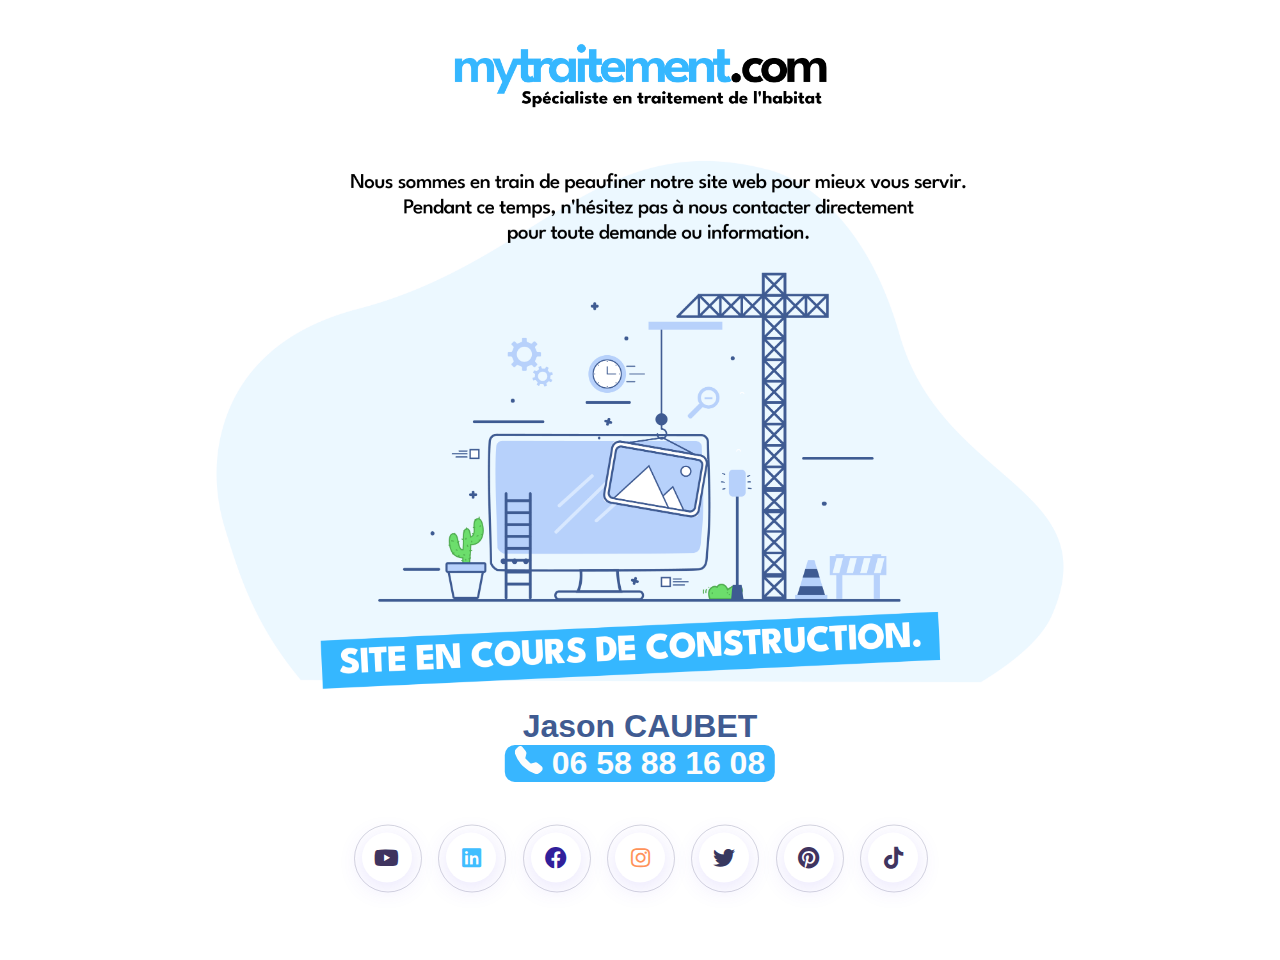
<file: index.html>
<!DOCTYPE html>
<html lang="en">
    <head>
        <meta charset="UTF-8">
        <meta name="viewport" content="width=device-width, initial-scale=1.0">
        <title>MyTraintemt</title>
        <!-- faction icon -->
        <!-- import style -->
        <link
        rel="stylesheet" href="style.css">
        <!-- font awsom -->
        <link rel="stylesheet" href="https://cdnjs.cloudflare.com/ajax/libs/font-awesome/5.15.3/css/all.min.css">

        <link rel="stylesheet" href="https://stackpath.bootstrapcdn.com/bootstrap/5.0.0-alpha1/css/bootstrap.min.css" integrity="sha384-r4NyP46KrjDleawBgD5tp8Y7UzmLA05oM1iAEQ17CSuDqnUK2+k9luXQOfXJCJ4I" crossorigin="anonymous">
        <script src="https://cdn.jsdelivr.net/npm/popper.js@1.16.0/dist/umd/popper.min.js" integrity="sha384-Q6E9RHvbIyZFJoft+2mJbHaEWldlvI9IOYy5n3zV9zzTtmI3UksdQRVvoxMfooAo" crossorigin="anonymous"></script>
        <script src="https://stackpath.bootstrapcdn.com/bootstrap/5.0.0-alpha1/js/bootstrap.min.js" integrity="sha384-oesi62hOLfzrys4LxRF63OJCXdXDipiYWBnvTl9Y9/TRlw5xlKIEHpNyvvDShgf/" crossorigin="anonymous"></script>
        <!-- Add favicon tag -->

        <!-- Include Font Awesome library -->
        <link
        rel="stylesheet" href="https://cdnjs.cloudflare.com/ajax/libs/font-awesome/5.15.3/css/all.min.css" integrity="sha384-DfXdz2htPH0lsSSs5nCTpuj/zy4C+OGpamoFVy38MVBnE+IbbVYUew+OrCXaRkfj" crossorigin="anonymous">
        <!--  domain_verify -->
        <meta name="p:domain_verify" content="38c8979eca05dc89ee9594a3da22eec6"/>


    </head>
    <body>
        <div id="loading-screen" class="loading">
            <div class="loader"></div>
        </div>
        <!-- Responsive image -->
        <div class="container centre">
            <div class="row">
                <div
                    class="col-md-12 background-image mbw2">
                    <!-- Header image -->
                    <img
                    src="assest/images/logosss.png" alt="Header Image" class="top-image" style="width:30%;">
                    <!-- Existing image -->
                    <img
                    src="assest/images/main.png" class="image" alt="Snow" class="img-fluid" style="width:100%;">
                    <!-- Phone number clickable in the center of the page below the image -->
                    <div class="">
                        <p class="custom_p">Jason CAUBET</p>
                        <a class="phone-number" href="tel:+33658881608">
                            <svg xmlns="http://www.w3.org/2000/svg" width="28" height="28" fill="currentColor" class="bi bi-telephone-fill" viewbox="0 0 16 16">
                                <path fill-rule="evenodd" d="M1.885.511a1.745 1.745 0 0 1 2.61.163L6.29 2.98c.329.423.445.974.315 1.494l-.547 2.19a.678.678 0 0 0 .178.643l2.457 2.457a.678.678 0 0 0 .644.178l2.189-.547a1.745 1.745 0 0 1 1.494.315l2.306 1.794c.829.645.905 1.87.163 2.611l-1.034 1.034c-.74.74-1.846 1.065-2.877.702a18.634 18.634 0 0 1-7.01-4.42 18.634 18.634 0 0 1-4.42-7.009c-.362-1.03-.037-2.137.703-2.877L1.885.511z"/>
                            </svg>
                            06 58 88 16 08</a>
                    </div>
                </div>
            </div>
        </div>
        <section class="trial-block shadow3 mbw" id="ContactUs">
            <div class="height450">
                <div class="section-title text-center">
                    <span class="section-title-line section-title-line"></span>
                </div>
                <div class="social-overlap process-scetion mt100">
                    <div class="container">
                        <div class="row justify-content-center">
                            <div class="col-md-10">
                                <div class="social-bar">
                                    <div class="social-icons mb-3 iconpad text-center">


                                        <a href="https://www.youtube.com/channel/UCntBW_Vy-4m1JzZUWfjKJ9A" class="slider-nav-item">
                                            <i class="fab fa-youtube"></i>
                                        </a>
                                        <a href="https://www.linkedin.com/company/98942872" target="_blank" class="slider-nav-item">
                                            <i class="fab fa-linkedin"></i>
                                        </a>
                                        <a href="https://www.facebook.com/profile.php?id=61551761498414" class="slider-nav-item">
                                            <i class="fab fa-facebook"></i>
                                        </a>
                                        <a href="https://www.instagram.com/mytraitement/" target="_blank" class="slider-nav-item">
                                            <i class="fab fa-instagram"></i>
                                        </a>
                                        <a href="https://twitter.com/mytraitement" class="slider-nav-item">
                                            <i class="fab fa-twitter"></i>
                                        </a>
                                        <!-- pentarest -->
                                        <a href="https://www.pinterest.fr/mytraitement/" class="slider-nav-item">
                                            <i class="fab fa-pinterest"></i>
                                        </a>
                                        <!-- tiktok
                                                                                                                     -->
                                        <a href="https://www.tiktok.com/@mytraitement" class="slider-nav-item">
                                            <i class="fab fa-tiktok"></i>
                                        </a>


                                    </div>
                                </div>
                            </div>
                        </div>
                    </div>
                </div>
            </div>
        </section>
        <script>
            // JavaScript to hide the loading screen once the page is fully loaded
            window.addEventListener("load", function () {
                var loadingScreen = document.getElementById("loading-screen");
                loadingScreen.style.display = "none";
            });
        </script>
    </body>
</html>
</file>
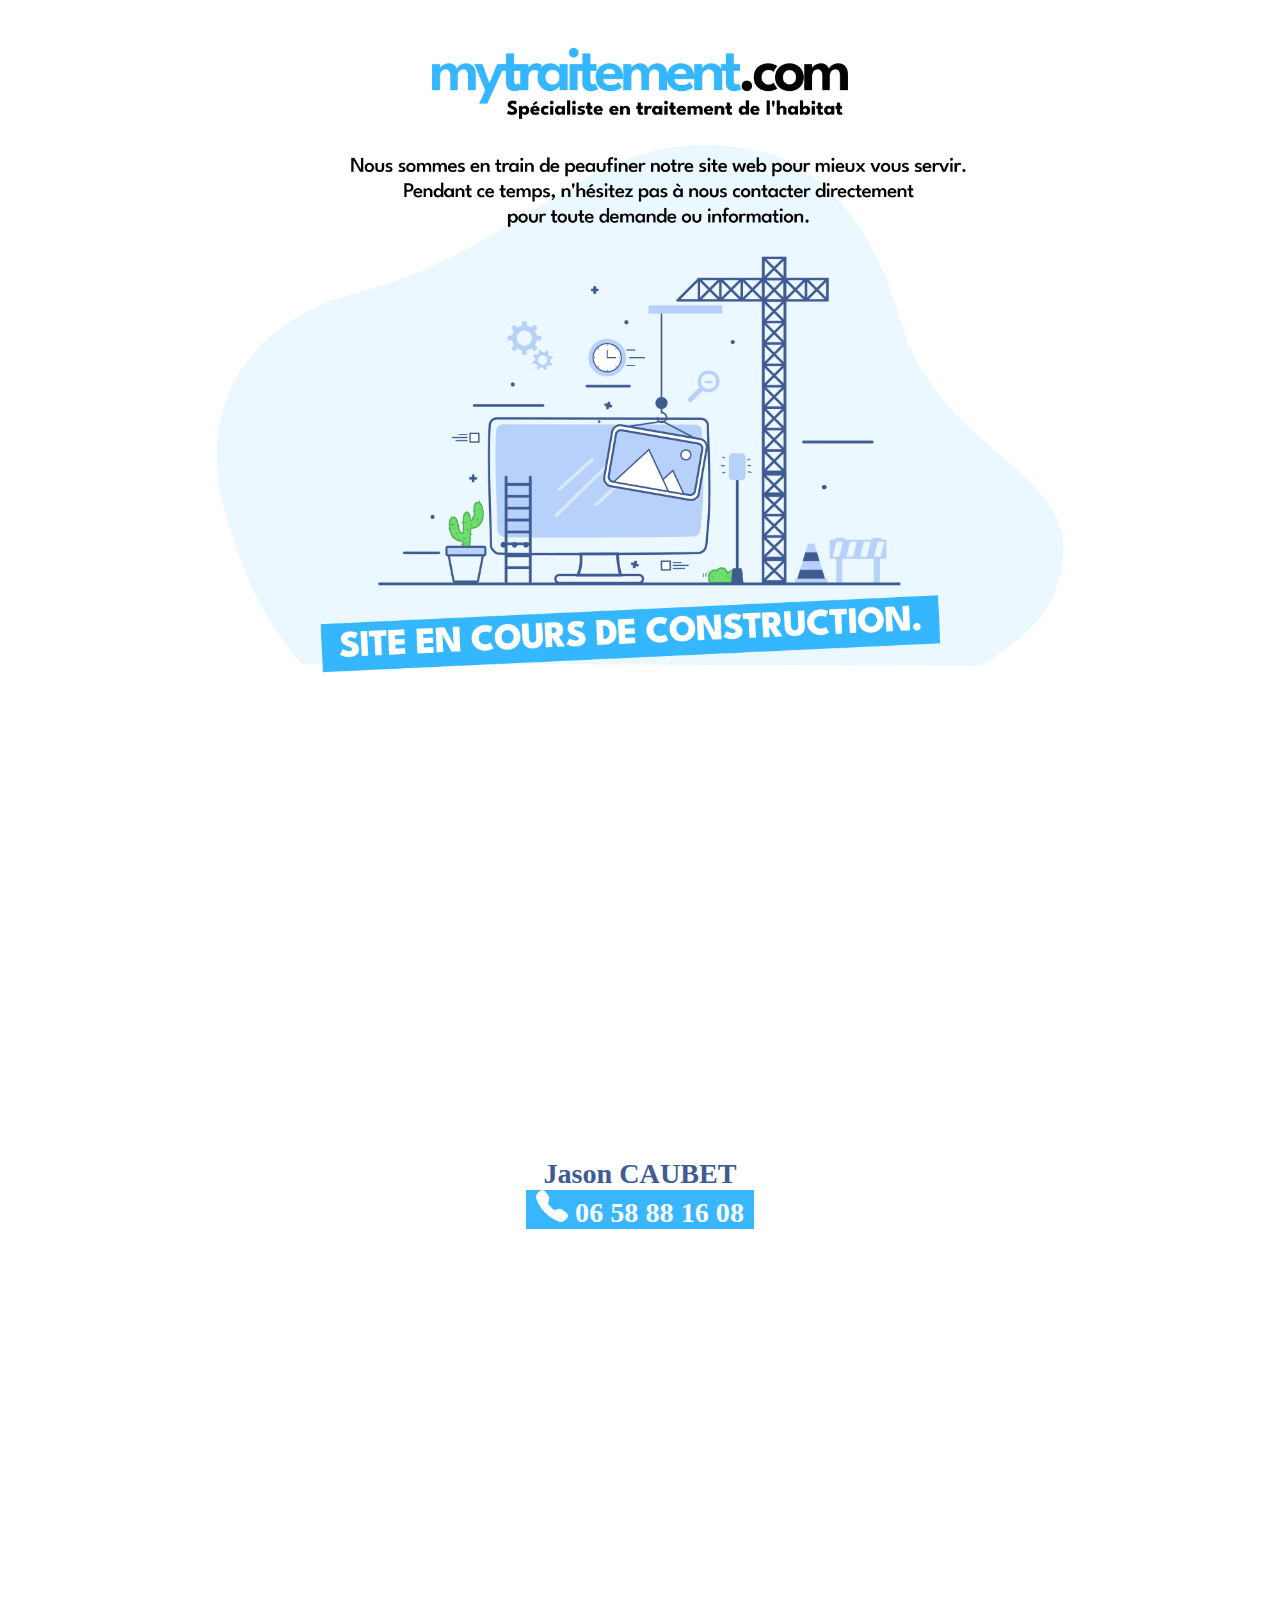
<file: main.html>
<!DOCTYPE html>
<html lang="en">
    <head>
        <meta charset="UTF-8">
        <meta name="viewport" content="width=device-width, initial-scale=1.0">
        <title>MyTraintemt</title>
        <link rel="stylesheet" href="https://stackpath.bootstrapcdn.com/bootstrap/5.0.0-alpha1/css/bootstrap.min.css" integrity="sha384-r4NyP46KrjDleawBgD5tp8Y7UzmLA05oM1iAEQ17CSuDqnUK2+k9luXQOfXJCJ4I" crossorigin="anonymous">
        <script src="https://cdn.jsdelivr.net/npm/popper.js@1.16.0/dist/umd/popper.min.js" integrity="sha384-Q6E9RHvbIyZFJoft+2mJbHaEWldlvI9IOYy5n3zV9zzTtmI3UksdQRVvoxMfooAo" crossorigin="anonymous"></script>
        <script src="https://stackpath.bootstrapcdn.com/bootstrap/5.0.0-alpha1/js/bootstrap.min.js" integrity="sha384-oesi62hOLfzrys4LxRF63OJCXdXDipiYWBnvTl9Y9/TRlw5xlKIEHpNyvvDShgf/" crossorigin="anonymous"></script>
        <!-- Add facicon tag -->
        <link rel="icon" href="assest/images/1.png" type="image/png" sizes="16x16">
        <style>
            .container {
                position: relative;
                text-align: center;
                color: white;
            }
            .bottom-centrer {
                position: absolute; /* Add absolute positioning */
                text-align: center;
                bottom: 0; /* Align to the bottom of the container */
                left: 50%; /* Center horizontally */
                transform: translateX(-50%) rotate(-5deg); /* Rotate by 30 degrees and center horizontally */
                width: fit-content; /* Set the width to fit the content */
                background-color: transparent;
            }

            .centre {
                display: flex;
                justify-content: center;
                align-items: center;
                height: 100vh;
            }

            body {
                margin: 0;
                padding: 0;

            }

            .phone-number {

                position: absolute;
                text-decoration: none;
                left: 50%;
                transform: translateX(-50%);
                font-size: 2.2vw;
                color: #fcfcfc;

                padding-left: 10px;
                padding-right: 10px;
                white-space: normal;
                background-color: #38b6ff;
                text-align: center;
                font-weight: bold;
                margin: 0;
            }
            .phone-number:hover {
                color: #fff;
                background-color: #38b6ff;
                text-decoration: none;
            }
            .custom_p {
                font-weight: 900;
                font-size: 2.2vw;
                color: #405B91;
                font-weight: bold;
                margin: 0;
            }
        </style>
    </head>
    <body>
        <!-- Responsive image -->

        <img src="assest/images/3.png" alt="Snow" class="img-fluid" style="width:100%;">
        <div class="container centre">
            <div class="row">

                <div class="col-md-12 background-image">
                    <!-- header image -->
                    <!-- phone number clickable in the center of the page below the image -->
                        <div class=""> <p class="custom_p">Jason CAUBET</p>
                        <a class="phone-number" href="tel:+33658881608">
                            <svg xmlns="http://www.w3.org/2000/svg" width="32" height="32" fill="currentColor" class="bi bi-telephone-fill" viewbox="0 0 16 16">
                                <path fill-rule="evenodd" d="M1.885.511a1.745 1.745 0 0 1 2.61.163L6.29 2.98c.329.423.445.974.315 1.494l-.547 2.19a.678.678 0 0 0 .178.643l2.457 2.457a.678.678 0 0 0 .644.178l2.189-.547a1.745 1.745 0 0 1 1.494.315l2.306 1.794c.829.645.905 1.87.163 2.611l-1.034 1.034c-.74.74-1.846 1.065-2.877.702a18.634 18.634 0 0 1-7.01-4.42 18.634 18.634 0 0 1-4.42-7.009c-.362-1.03-.037-2.137.703-2.877L1.885.511z"/>
                            </svg>
                            06 58 88 16 08</a>
                    </div>
                </div>
            </div>
        </div>
    </body>
</html>
</file>
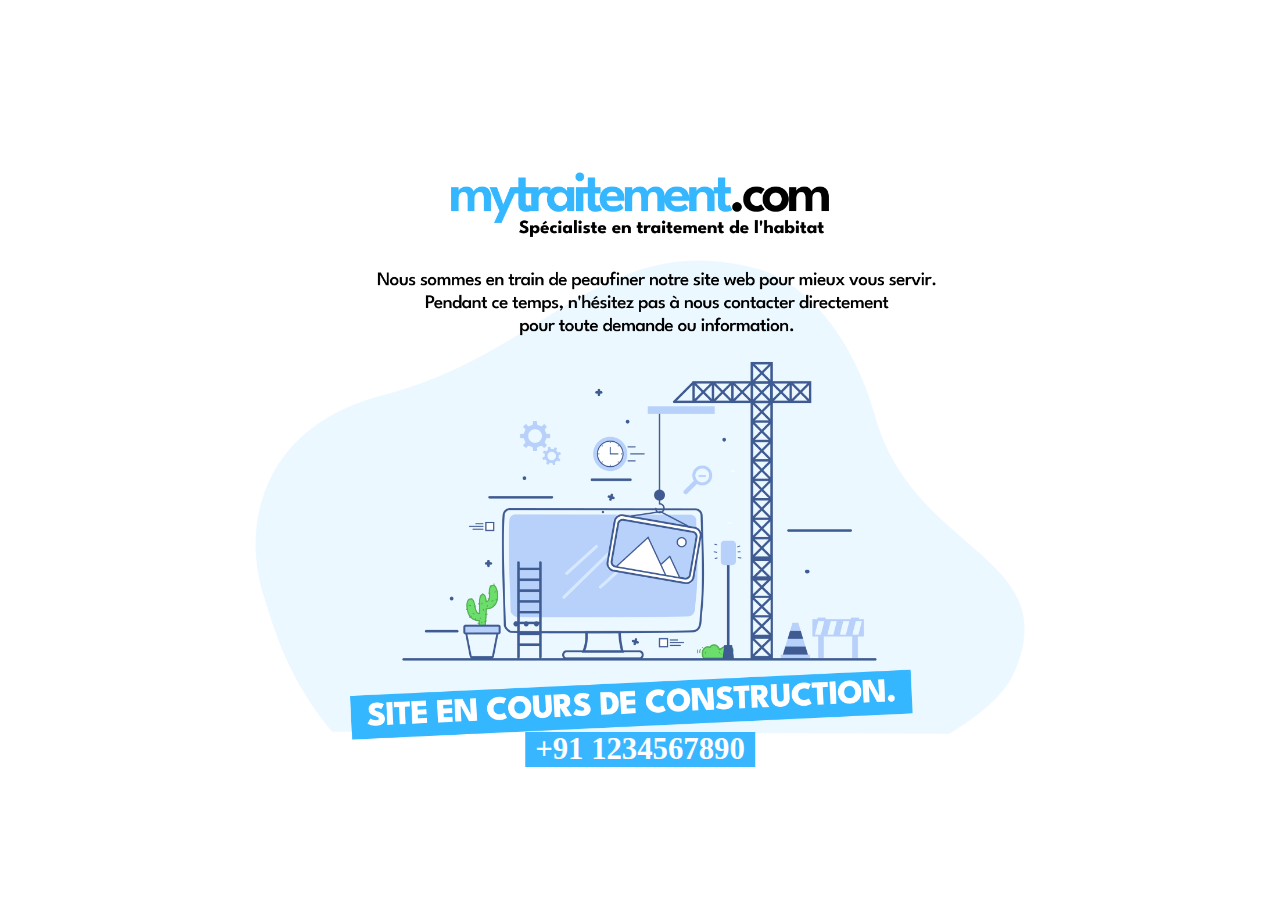
<file: old.html>
<!DOCTYPE html>
<html lang="en">
<head>
  <meta charset="UTF-8">
  <meta name="viewport" content="width=device-width, initial-scale=1.0">
  <title>MyTraintemt</title>
  <link rel="stylesheet" href="https://stackpath.bootstrapcdn.com/bootstrap/5.0.0-alpha1/css/bootstrap.min.css" integrity="sha384-r4NyP46KrjDleawBgD5tp8Y7UzmLA05oM1iAEQ17CSuDqnUK2+k9luXQOfXJCJ4I" crossorigin="anonymous">
  <script src="https://cdn.jsdelivr.net/npm/popper.js@1.16.0/dist/umd/popper.min.js" integrity="sha384-Q6E9RHvbIyZFJoft+2mJbHaEWldlvI9IOYy5n3zV9zzTtmI3UksdQRVvoxMfooAo" crossorigin="anonymous"></script>
  <script src="https://stackpath.bootstrapcdn.com/bootstrap/5.0.0-alpha1/js/bootstrap.min.js" integrity="sha384-oesi62hOLfzrys4LxRF63OJCXdXDipiYWBnvTl9Y9/TRlw5xlKIEHpNyvvDShgf/" crossorigin="anonymous"></script>
  <!-- Add facicon tag -->
  <link rel="icon" href="assest/images/1.png" type="image/png" sizes="16x16">
  <style>  
    .container {
        position: relative;
        text-align: center;
        color: white;
      }
      .bottom-centrer {
            position: absolute; /* Add absolute positioning */
            text-align: center;
            bottom: 0; /* Align to the bottom of the container */
            left: 50%; /* Center horizontally */
            transform: translateX(-50%) rotate(-5deg); /* Rotate by 30 degrees and center horizontally */
            width: fit-content; /* Set the width to fit the content */
            background-color: transparent;
      }

    .centre {
      display: flex;
      justify-content: center;
      align-items: center;
      height: 100vh;
    }
    
    body {
      padding-left: 4vw;
      padding-right: 4vw;
    }

    .title {
      
      text-align: center;
      font-weight: bold;
      color: #000;
      font-size: 2.4vw;
      /* Change background-color to transparent */
      background-color: transparent;
      /* Move the title below the image */
      margin-top: 20px;
      /* Make the font bold */
      font-weight: bold;
      width: fit-content;
      color: #fff;
      background-color: #38b6ff;
      padding-left: 10px;
      white-space: normal; 
      padding-right: 10px;
    }

    .background-image {
      position: relative;
      max-width: 100%;
    }

    @media (max-width: 1429px) {
      .background-image {
        position: relative; /* Add relative positioning to the container */
      }

      .background-image img {
        max-width: 100%;
      }

      .bottom-centrer {
        position: absolute; /* Add absolute positioning */
        text-align: center;
        bottom: 0; /* Align to the bottom of the container */
        left: 50%; /* Center horizontally */
        transform: translateX(-50%) rotate(-5deg); /* Rotate by 30 degrees and center horizontally */
        width: fit-content; /* Set the width to fit the content */
        background-color: transparent;
      }

      .bottom-centrer p.title {
        font-size: 4vw; /* Adjust the font size as needed */
        white-space: nowrap; /* Prevent text from wrapping */
        margin: 0; /* Remove margin to ensure it's centered within the div */
      }
    }

    /* For screens between 1430px and 1640px */
    @media (min-width: 1430px) and (max-width: 1640px) {
      .bottom-centrer p.title {
        white-space: normal; /* Allow text to wrap */
      }
    }

    /* For screens greater than 1640px */
    @media (min-width: 1641px) {
      .bottom-centrer p.title {
        white-space: nowrap; 
      }
    }

    .phone-number {
      position: absolute;
      bottom: 20px; /* Add space between phone number and image */
      left: 50%;
      transform: translateX(-50%);
      font-size: 2.4vw;
      color: #fff;
      background-color: #38b6ff;
      padding-left: 10px;
      padding-right: 10px;
      white-space: normal;
      text-align: center;
      font-weight: bold;
      margin: 0;
    }
  </style>
</head>
<body>
  <!-- Responsive image -->
  <div class="container centre">
    <div class="row">
      
      <div class="col-md-12 background-image">
        <img src="assest/images/3.png" alt="Snow" class="img-fluid" style="width:100%;">
        <!-- phone number clickable in the center of the page below the image -->
        <div class="">
          <p class="phone-number">+91 1234567890</p>
        </div>
      </div>
    </div>
  </div>
</body>
</html>
</file>
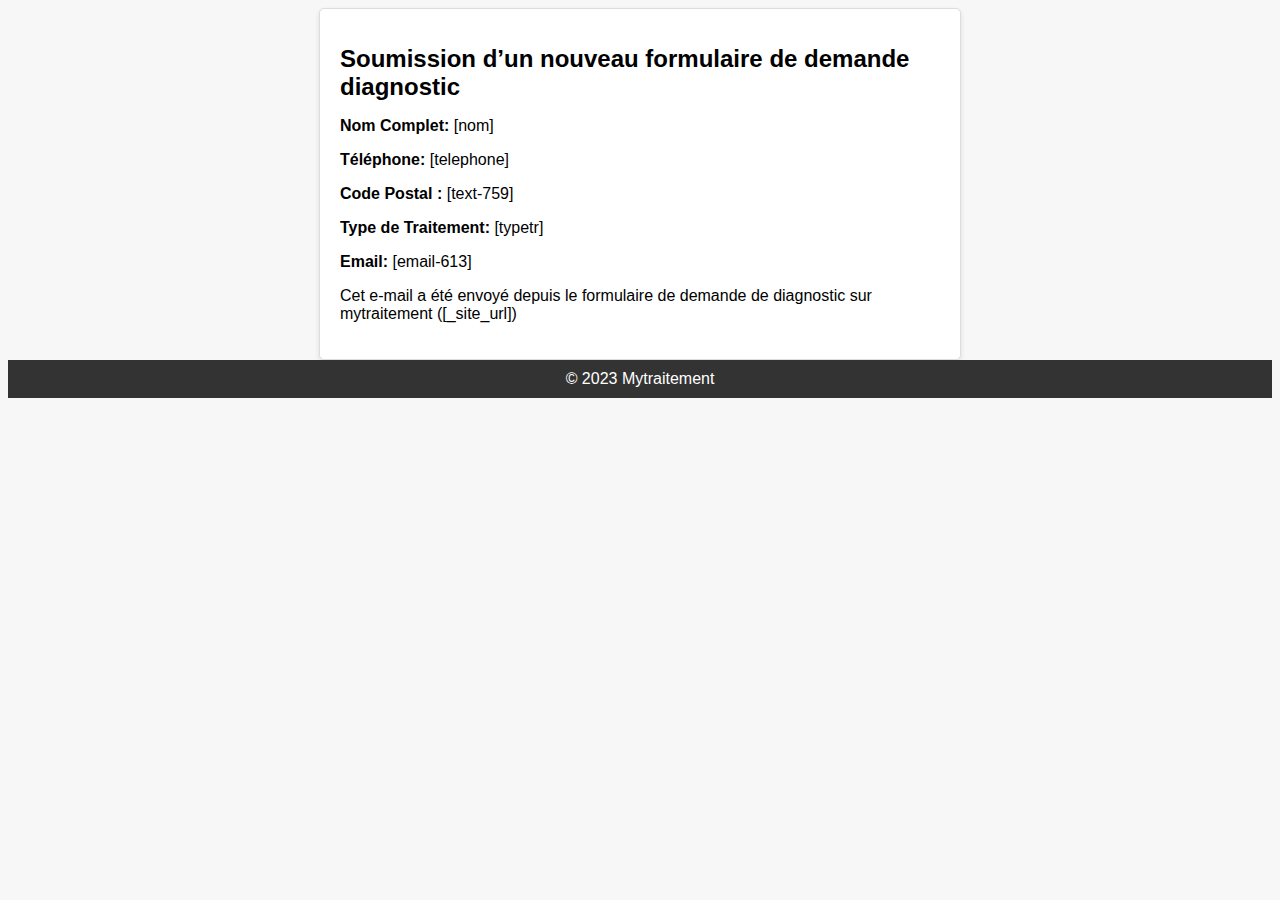
<file: email demand diagnostiqe/admin.html>
<!DOCTYPE html>
<html>
<head>
    <meta charset="UTF-8">
    <title>Soumission d’un nouveau formulaire de contact</title>
    <style>
        body {
            font-family: Arial, sans-serif;
            background-color: #f7f7f7;
        }

        .container {
            max-width: 600px;
            margin: 0 auto;
            padding: 20px;
            background-color: #fff;
            border: 1px solid #ddd;
            border-radius: 5px;
            box-shadow: 0 2px 5px rgba(0, 0, 0, 0.1);
        }

        h1 {
            font-size: 24px;
        }

        p {
            font-size: 16px;
        }

        .email-info {
            margin-top: 20px;
        }

        .footer {
            background-color: #333;
            color: #fff;
            padding: 10px;
            text-align: center;
        }
    </style>
</head>
<body>
    <div class="container">
        <h1>Soumission d’un nouveau formulaire de demande diagnostic</h1>
        <p><strong>Nom Complet:</strong> [nom]</p>
        <p><strong>Téléphone:</strong> [telephone]</p>
 <p><strong>Code Postal :</strong> [text-759]</p>
        <p><strong>Type de Traitement:</strong> [typetr]</p>
        <p><strong>Email:</strong> [email-613]</p>
        <p>Cet e-mail a été envoyé depuis le formulaire de demande de diagnostic sur mytraitement ([_site_url])</p>

    </div>
    <div class="footer">
        &copy; 2023 Mytraitement
    </div>
</body>
</html>
</file>
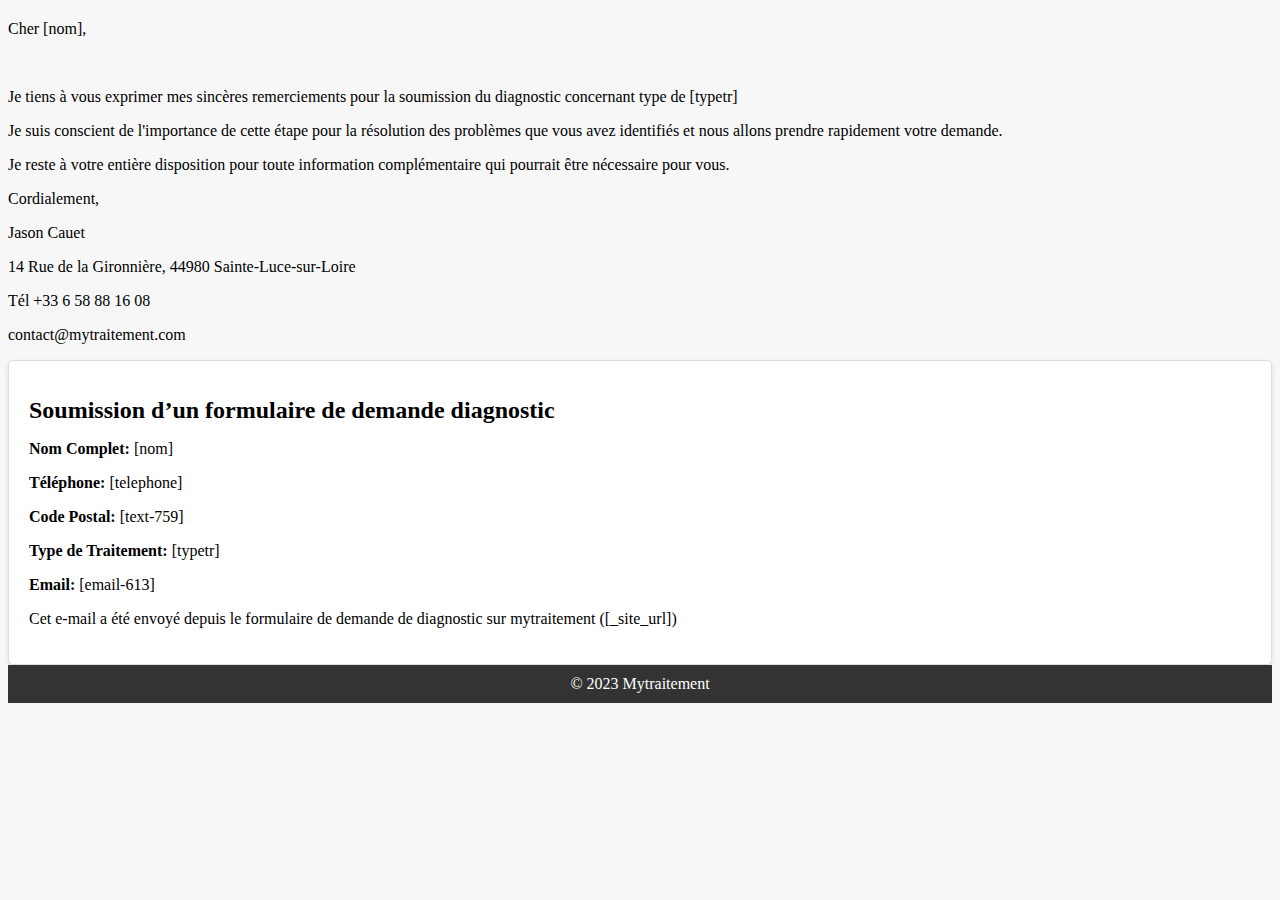
<file: form home/1.html>
<!DOCTYPE html>
<html>
<head>
    <meta charset="UTF-8">
    <title>Soumission d’un formulaire de contact</title>
    <style>
        body {
            background-color: #f7f7f7;
 color:#000;
        }
        .container {
            color:#000;
            margin: 0 auto;
            padding: 20px;
            background-color: #fff;
            border: 1px solid #ddd;
            border-radius: 5px;
            box-shadow: 0 2px 5px rgba(0, 0, 0, 0.1);
        }

        h1 {
            font-size: 24px;
 color:#000;
        }

        p {
            font-size: 16px;
 color:#000;
        }

        .email-info {
            margin-top: 20px;
 color:#000;
        }

        .footer {
            background-color: #333;
            color: #fff;
            padding: 10px;
            text-align: center;
        }
    </style>
</head>
<body>
    <div class="email-info">
        <!-- Add your provided text here -->
        <p>Cher [nom],</p> </br>
        <p>Je tiens à vous exprimer mes sincères remerciements pour la soumission du diagnostic concernant type de [typetr]</p> 
        <p>Je suis conscient de l'importance de cette étape pour la résolution des problèmes que vous avez identifiés et nous allons prendre rapidement votre demande.</p> 
        <p>Je reste à votre entière disposition pour toute information complémentaire qui pourrait être nécessaire pour vous.</p>
        <p>Cordialement,</p>
        <p>Jason Cauet</p>
        <p>14 Rue de la Gironnière, 44980 Sainte-Luce-sur-Loire</p>
        <p>Tél +33 6 58 88 16 08</p>
        <p>contact@mytraitement.com</p>
    </div>
    
    <div class="container">
        <h1>Soumission d’un formulaire de demande diagnostic</h1>
        <p><strong>Nom Complet:</strong> [nom]</p>
        <p><strong>Téléphone:</strong> [telephone]</p>
        <p><strong>Code Postal:</strong> [text-759]</p>
        <p><strong>Type de Traitement:</strong> [typetr]</p>
        <p><strong>Email:</strong> [email-613]</p>
        <p>Cet e-mail a été envoyé depuis le formulaire de demande de diagnostic sur mytraitement ([_site_url])</p>
    </div>

    <div class="footer">
        &copy; 2023 Mytraitement
    </div>
</body>
</html>
</file>
<file: style.css>
.loading {
    position: fixed;
    top: 0;
    left: 0;
    width: 100%;
    height: 100%;
    background-color: white;
    /* Change the background color to white */
    display: flex;
    justify-content: center;
    align-items: center;
    z-index: 9999;
    opacity: 1;
    transition: opacity 0.5s ease-in-out;
    /* Add a smooth transition effect */
}

.loader {
    border: 5px solid #f3f3f3;
    border-top: 5px solid #3498db;
    border-radius: 50%;
    width: 50px;
    height: 50px;
    animation: spin 2s linear infinite;
}

@keyframes spin {
    0% {
        transform: rotate(0deg);
    }

    100% {
        transform: rotate(360deg);
    }
}

@keyframes spin {
    0% {
        transform: rotate(0deg);
    }

    100% {
        transform: rotate(360deg);
    }
}

.container {
    margin-top: -7vh;
    position: relative;
    text-align: center;
    color: white;
}

.bottom-centrer {
    position: absolute;
    /* Add absolute positioning */
    text-align: center;
    bottom: 0;
    /* Align to the bottom of the container */
    left: 50%;
    /* Center horizontally */
    transform: translateX(-50%) rotate(-5deg);
    /* Rotate by 30 degrees and center horizontally */
    width: fit-content;
    /* Set the width to fit the content */
    background-color: transparent;
}

.centre {
    display: flex;
    justify-content: center;
    align-items: center;
    height: 100vh;
}

body {
    padding: 0;
    margin: 0;
}

.phone-number {
    border-radius: 10px;
    position: absolute;
    text-decoration: none;
    left: 50%;
    transform: translateX(-50%);
    font-size: 2.2vw;
    color: #fcfcfc;
    padding-left: 10px;
    padding-right: 10px;
    white-space: normal;
    background-color: #38b6ff;
    text-align: center;
    font-weight: bold;
    margin: 0;
}

.phone-number:hover {
    color: #fff;
    background-color: #38b6ff;
    text-decoration: none;
}

.custom_p {
    font-weight: 900;
    font-size: 2.2vw;
    color: #405B91;
    font-weight: bold;
    margin: 0;
}

/* Responsive styles */
@media (max-width: 768px) {
    .phone-number {
        font-size: 3.5vw;
    }

    .custom_p {
        font-size: 3.5vw;
    }

    .top-image {
        width: 40%;

    }
}

.phone-number {
    font-size: 32px;
    /* Desktop size */
}

.custom_p {
    font-size: 32px;
    /* Desktop size */
}

/* Responsive styles for phones */
@media (max-width: 768px) {
    .phone-number {
        font-size: 16px;
        /* Phone size */
    }

    .custom_p {
        font-size: 16px;
        /* Phone size */
    }
}

.top-image {
    width: 40%;
    margin-bottom: 10vh;

}

body {
    background-image: url("http://www.commixturesoft.com/img/shadow3.png");
    background-repeat: no-repeat;
    margin: 0;
    padding: 0;
    font-family: 'Montserrat Alternates', sans-serif;
}

* {
    padding: 0;
    margin: 0;
}

section {
    padding: 100px 0;
}

.shadow3 {

    background-repeat: no-repeat;
}

.height450 {}

.badge-info {
    background-color: rgba(23, 160, 184, 0.17);
    color: #17a2b8;
}

.section-title .badge {
    margin: 0 0 8px;
}

.badge {
    border-radius: 100px;
    font-size: 12px;
    font-stretch: normal;
    font-style: normal;
    font-weight: 500;
    letter-spacing: 1px;
    line-height: normal;
    padding: 4px 14px;
    text-transform: uppercase;
}

.h1,
.h2,
.h3,
.h4,
.h5,
.h6,
h1,
h2,
h3,
h4,
h5,
h6 {
    color: #3f345f;
}

h2 {
    font-size: 36px;
}

.social-overlap {
    position: absolute;
    width: 100%;
    transform: translateY(-50%);
}

.justify-content-center {
    -ms-flex-pack: center !important;
    justify-content: center !important;
}

.justify-content-center {
    -webkit-box-pack: center !important;
    -ms-flex-pack: center !important;
    justify-content: center !important;
}

.social-bar {
    display: flex;
    border-radius: 10px;
    background: #fff;
}

.iconpad {
    padding: 12px 0;
    width: 100%;
}

.mb-3,
.my-3 {
    margin-bottom: 1rem !important;
}

.process-scetion .slider-nav-item {
    position: relative;
    flex-grow: 0;
    flex-shrink: 0;
    border-radius: 50%;
    text-align: center;
    background: #fff;
    cursor: pointer;
    transition: all .4s ease;
}

.social-icons a {
    border-radius: 50px;
    color: #3f345f;
    display: inline-block;
    line-height: 52px;
    height: 50px;
    width: 50px;
    box-shadow: 0 5px 25px rgba(93, 70, 232, 0.15);
    margin: 15px 15px;
    font-size: 22px;
}

a {
    text-decoration: none !important;
    color: #3f345f;
    transition: all 0.3s ease 0s;
}

.slider-nav-item:before {
    position: absolute;
    content: "";
    height: calc(100% + 16px);
    width: calc(100% + 16px);
    top: -8px;
    left: -8px;
    border-radius: 50%;
    border: 1px solid rgba(132, 132, 164, 0.35);
    animation: 1.5s linear 0s normal none infinite focuse;
}



/*socil*/
.slider-nav {
    display: flex;
}

.process-scetion .slider-nav-item {
    position: relative;
    flex-grow: 0;
    flex-shrink: 0;
    border-radius: 50%;
    text-align: center;
    background: #fff;
    cursor: pointer;
    transition: all .4s ease;

}

.slider-nav-item:before {
    position: absolute;
    content: "";
    height: calc(100% + 16px);
    width: calc(100% + 16px);
    top: -8px;
    left: -8px;
    border-radius: 50%;
    border: 1px solid rgba(132, 132, 164, 0.35);
    animation: 1.5s linear 0s normal none infinite focuse;
}

.process-scetion .slider-nav-item:nth-child(2) {
    color: #40beff;
}

.process-scetion .slider-nav-item:nth-child(3) {
    color: #311f9b;
}

.process-scetion .slider-nav-item:nth-child(4) {
    color: #ff9259;
}

.process-scetion .slider-nav-item:nth-child(5) {
    color: #38385f;
}

.process-scetion .slider-nav-item:after {
    position: absolute;
    top: 50%;
    left: 100%;
    height: 2px;
    content: '';
    width: 100%;
    background: url(http://demo.themenio.com/ico/assets/images/line.png) repeat 0 0;
    z-index: 0;
    animation: slide 1s linear infinite;
}

.process-scetion .slider-nav-item:last-child:after {
    display: none;
}

.process-scetion .slider-nav-item .ikon {
    font-size: 50px;
    line-height: 80px;
}



.process-scetion .slider-nav-item.active:before {
    position: absolute;
    content: "";
    height: calc(100% + 16px);
    width: calc(100% + 16px);
    top: -8px;
    left: -8px;
    border-radius: 50%;
    border: 1px solid rgba(132, 132, 164, 0.35);
    animation: 1.5s linear 0s normal none infinite focuse;
}

@keyframes focuse {
    0% {
        transform: scale(0.8);
        opacity: 1;
    }

    75% {
        transform: scale(1.2);
        opacity: 0;
    }

    100% {
        transform: scale(1.2);
        opacity: 0;
    }
}

@keyframes slide {
    from {
        background-position: 0 0;
    }

    to {
        background-position: 40px 0;
    }
}

.shadow-img1 {
    background-image: url("../img/shadow.png");
    background-repeat: no-repeat;
    background-position: bottom;
}

.shadow-img2 {
    background-position: bottom;
    background-image: url("../img/shadow2.png");
    background-size: 100%;
    background-repeat: no-repeat;
}


.slider-nav-item:after {
    position: absolute;
    top: 50%;
    left: 100%;
    height: 2px;
    content: '';
    width: 100%;
    background: ;
    url(https://1.bp.blogspot.com/--Btu5p654jU/XYmrVd5IcYI/AAAAAAAATQ0/4bX8aZyFBgApbJUf90KrpCfO6RvAaZ6LgCLcBGAsYHQ/s1600/line.png) repeat 0 0;
    z-index: 0;
    animation: slide 1s linear infinite;
    -webkit-animation: slide 1s linear infinite;
}

.mt100 {
    margin-top: 100px;
}



/* ----------------------------------------------
 * Generated by Animista on 2019-9-24 11:37:28
 * Licensed under FreeBSD License.
 * See http://animista.net/license for more info. 
 * w: http://animista.net, t: @cssanimista
 * ---------------------------------------------- */

/**
 * ----------------------------------------
 * animation jello-horizontal
 * ----------------------------------------
 */
@-webkit-keyframes jello-horizontal {
    0% {
        -webkit-transform: scale3d(1, 1, 1);
        transform: scale3d(1, 1, 1);
    }

    30% {
        -webkit-transform: scale3d(1.25, 0.75, 1);
        transform: scale3d(1.25, 0.75, 1);
    }

    40% {
        -webkit-transform: scale3d(0.75, 1.25, 1);
        transform: scale3d(0.75, 1.25, 1);
    }

    50% {
        -webkit-transform: scale3d(1.15, 0.85, 1);
        transform: scale3d(1.15, 0.85, 1);
    }

    65% {
        -webkit-transform: scale3d(0.95, 1.05, 1);
        transform: scale3d(0.95, 1.05, 1);
    }

    75% {
        -webkit-transform: scale3d(1.05, 0.95, 1);
        transform: scale3d(1.05, 0.95, 1);
    }

    100% {
        -webkit-transform: scale3d(1, 1, 1);
        transform: scale3d(1, 1, 1);
    }
}

@keyframes jello-horizontal {
    0% {
        -webkit-transform: scale3d(1, 1, 1);
        transform: scale3d(1, 1, 1);
    }

    30% {
        -webkit-transform: scale3d(1.25, 0.75, 1);
        transform: scale3d(1.25, 0.75, 1);
    }

    40% {
        -webkit-transform: scale3d(0.75, 1.25, 1);
        transform: scale3d(0.75, 1.25, 1);
    }

    50% {
        -webkit-transform: scale3d(1.15, 0.85, 1);
        transform: scale3d(1.15, 0.85, 1);
    }

    65% {
        -webkit-transform: scale3d(0.95, 1.05, 1);
        transform: scale3d(0.95, 1.05, 1);
    }

    75% {
        -webkit-transform: scale3d(1.05, 0.95, 1);
        transform: scale3d(1.05, 0.95, 1);
    }

    100% {
        -webkit-transform: scale3d(1, 1, 1);
        transform: scale3d(1, 1, 1);
    }
}


.jello-horizontal {
    -webkit-animation: jello-horizontal 0.9s both;
    animation: jello-horizontal 0.9s both;
}

.social-bar a:hover i {
    -webkit-animation: jello-horizontal 0.9s both;
    animation: jello-horizontal 0.9s both;
}


@media only screen and (max-width: 300px) {
    .process-scetion .slider-nav-item {
        height: 30px;
        width: 30px;
        margin: 15px 10px;
        line-height: 28px;
    }
}

.mbw {
    margin-top: -140px;
}

.image {
    margin-top: -8vh;
}
</file>
